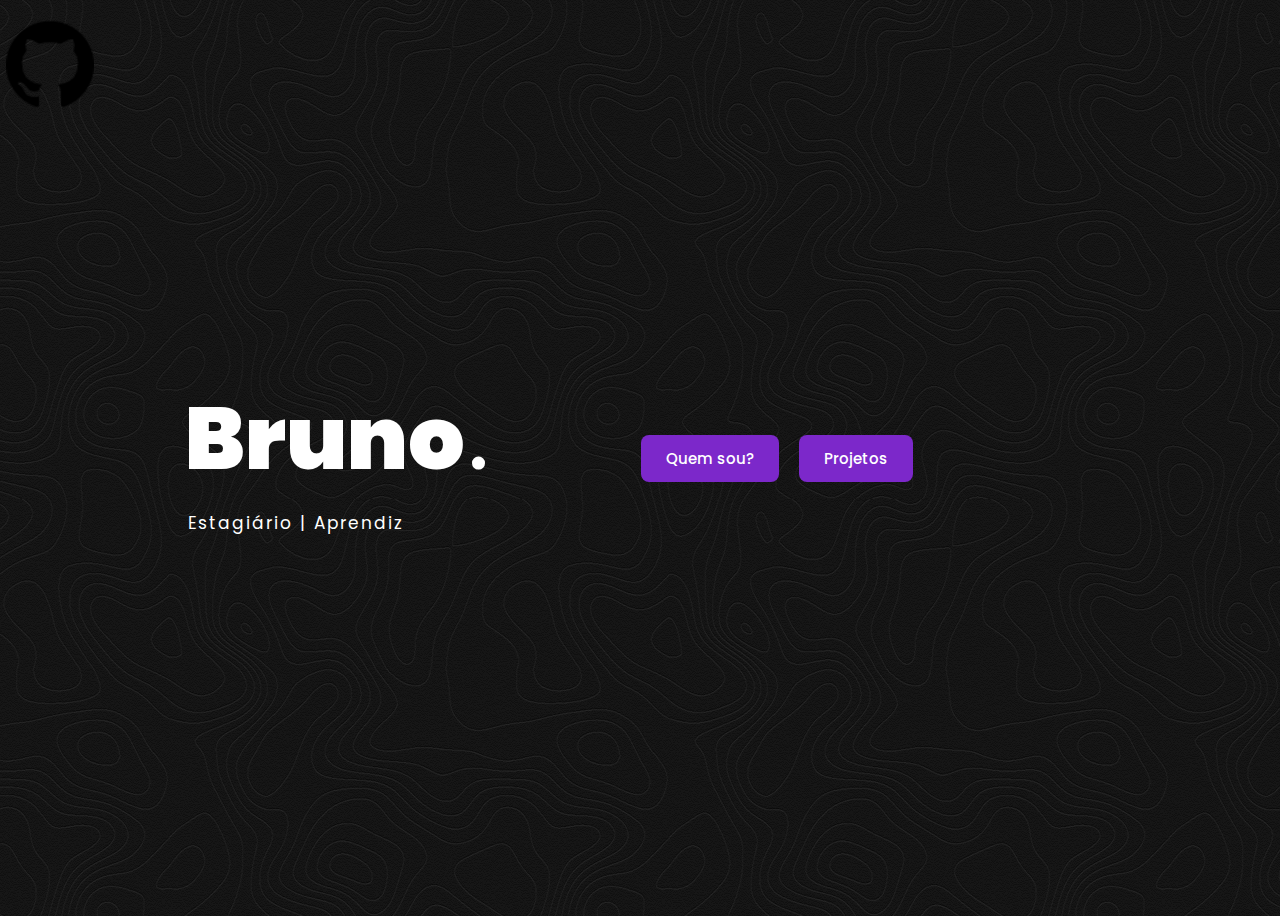
<file: index.html>
<!DOCTYPE html>
<html lang="pt-BR">

<head>
    <meta charset="UTF-8">
    <meta name="viewport" content="width=device-width, initial-scale=1.0">
    <title>Bruno</title>
    <link rel="icon" type="image/png" href="./assets/favicon.png">
    <link rel="stylesheet" href="style.css">
    <script src="script.js" defer=""></script>
    <link rel="preconnect" href="https://fonts.googleapis.com">
    <link rel="preconnect" href="https://fonts.gstatic.com" crossorigin="">
    <style>
        @import url('https://fonts.googleapis.com/css2?family=Poppins:ital,wght@0,100;0,200;0,300;0,400;0,500;0,600;0,700;0,800;0,900;1,100;1,200;1,300;1,400;1,500;1,600;1,700;1,800;1,900&display=swap');
    </style>
</head>

<body>
    <header>
        <a href="https://github.com/0xC0002" target="_blank" class="logo">
            <img src="assets/iconnew.png">
        </a>
    </header>
    <section class="hero">
        <div class="hero-text" bis_skin_checked="1">
            <h2>Bruno</h2>
            <h4>Estagiário | Aprendiz</h4>
        </div>
        <div class="main-hero" bis_skin_checked="1">
            <a href="./assets/who.html" class="btn">Quem sou?</a>
            <a href="./assets/projects.html" class="btn">Projetos</a>
        </div>
    </section>
    <script src="assets/particles.min.js"></script>
    <script>
        particlesJS("particles-js", {
            particles: {
                number: { value: 50, density: { enable: true, value_area: 800 } },
                color: { value: "#adadad" },
                shape: { type: "circle" },
                opacity: { value: 0.7, random: true },
                size: { value: 5, random: true }, /* size */
                move: { enable: true, speed: 3 } /* velocidade */
            },
        });
    </script>
</body>

</html>
</file>
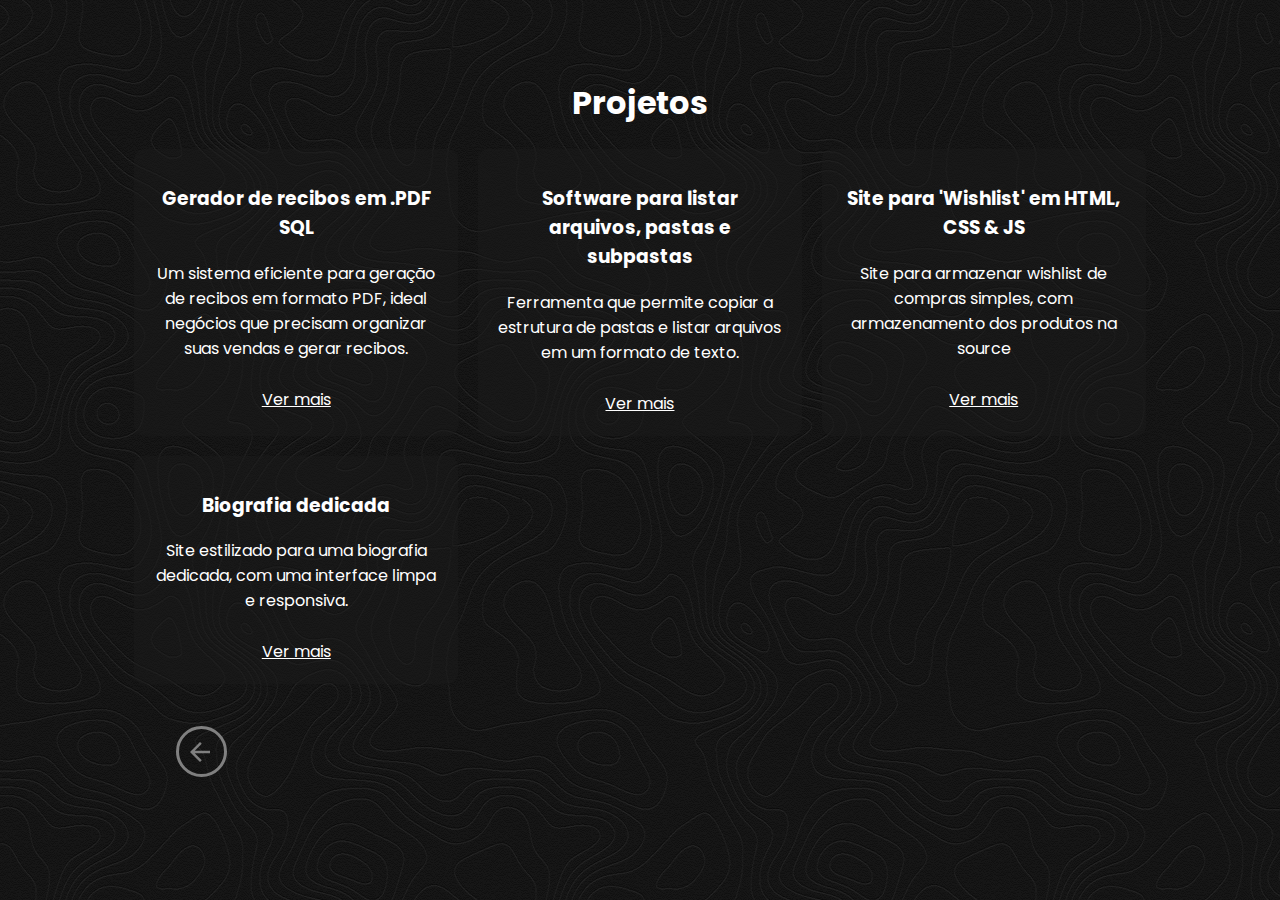
<file: assets/projects.html>
<!DOCTYPE html>
<html lang="pt-BR">

<head>
    <meta charset="UTF-8">
    <meta name="viewport" content="width=device-width, initial-scale=1.0">
    <title>Projetos</title>
    <link rel="icon" type="image/png" href="favicon.png">
    <link rel="stylesheet" href="../style.css">
    <script src="../script.js"></script>
    <link rel="preconnect" href="https://fonts.googleapis.com">
    <link rel="preconnect" href="https://fonts.gstatic.com" crossorigin="">
    <style>
        @import url('https://fonts.googleapis.com/css2?family=Poppins:ital,wght@0,100;0,200;0,300;0,400;0,500;0,600;0,700;0,800;0,900;1,100;1,200;1,300;1,400;1,500;1,600;1,700;1,800;1,900&display=swap');
    </style>

</head>

<body>

    <section class="projects">
        <h1>Projetos</h1>
        <div class="project-cards">
            <div class="card">
                <h3>Gerador de recibos em .PDF SQL</h3>
                <p>Um sistema eficiente para geração de recibos em formato PDF, ideal negócios que precisam organizar
                    suas vendas e gerar recibos.</p>
                <a href="https://github.com/0xC0002/gerarRecibosPDF" target="_blank">Ver mais</a>
            </div>
            <div class="card">
                <h3>Software para listar arquivos, pastas e subpastas</h3>
                <p>Ferramenta que permite copiar a estrutura de pastas e listar arquivos em um formato de texto.</p>
                <a href="https://github.com/0xC0002/Listagem" target="_blank">Ver mais</a>
            </div>
            <div class="card">
                <h3>Site para 'Wishlist' em HTML, CSS & JS</h3>
                <p>Site para armazenar wishlist de compras simples, com armazenamento dos produtos na source</p>
                <a href="https://0xc0002.github.io/myWishlist/" target="_blank">Ver mais</a>
            </div>
            <div class="card">
                <h3>Biografia dedicada</h3>
                <p>Site estilizado para uma biografia dedicada, com uma interface limpa e responsiva.</p>
                <a href="https://0xc0002.github.io/biografiaDedicada/" target="_blank">Ver mais</a>
            </div>
        </div>
        <div class="styled-wrapper" onclick="window.history.back();">
            <button class="button">
                <div class="button-box">
                    <span class="button-elem">
                        <svg viewBox="0 0 24 24" xmlns="http://www.w3.org/2000/svg" class="arrow-icon">
                            <path fill="gray" d="M20 11H7.83l5.59-5.59L12 4l-8 8 8 8 1.41-1.41L7.83 13H20v-2z"></path>
                        </svg>
                    </span>
                    <span class="button-elem">
                        <svg fill="gray" viewBox="0 0  24 24" xmlns="http://www.w3.org/2000/svg" class="arrow-icon">
                            <path d="M20 11H7.83l5.59-5.59L12 4l-8 8 8 8 1.41-1.41L7.83 13H20v-2z"></path>
                        </svg>
                    </span>
                </div>
            </button>
        </div>
        </div>
    </section>
    <script src="particles.min.js"></script>
    <script>
        particlesJS("particles-js", {
            particles: {
                number: { value: 50, density: { enable: true, value_area: 800 } },
                color: { value: "#adadad" },
                shape: { type: "circle" },
                opacity: { value: 0.7, random: true },
                size: { value: 5, random: true }, /* size */
                move: { enable: true, speed: 3 } /* velocidade */
            },
        });
    </script>
</body>

</html>
</file>
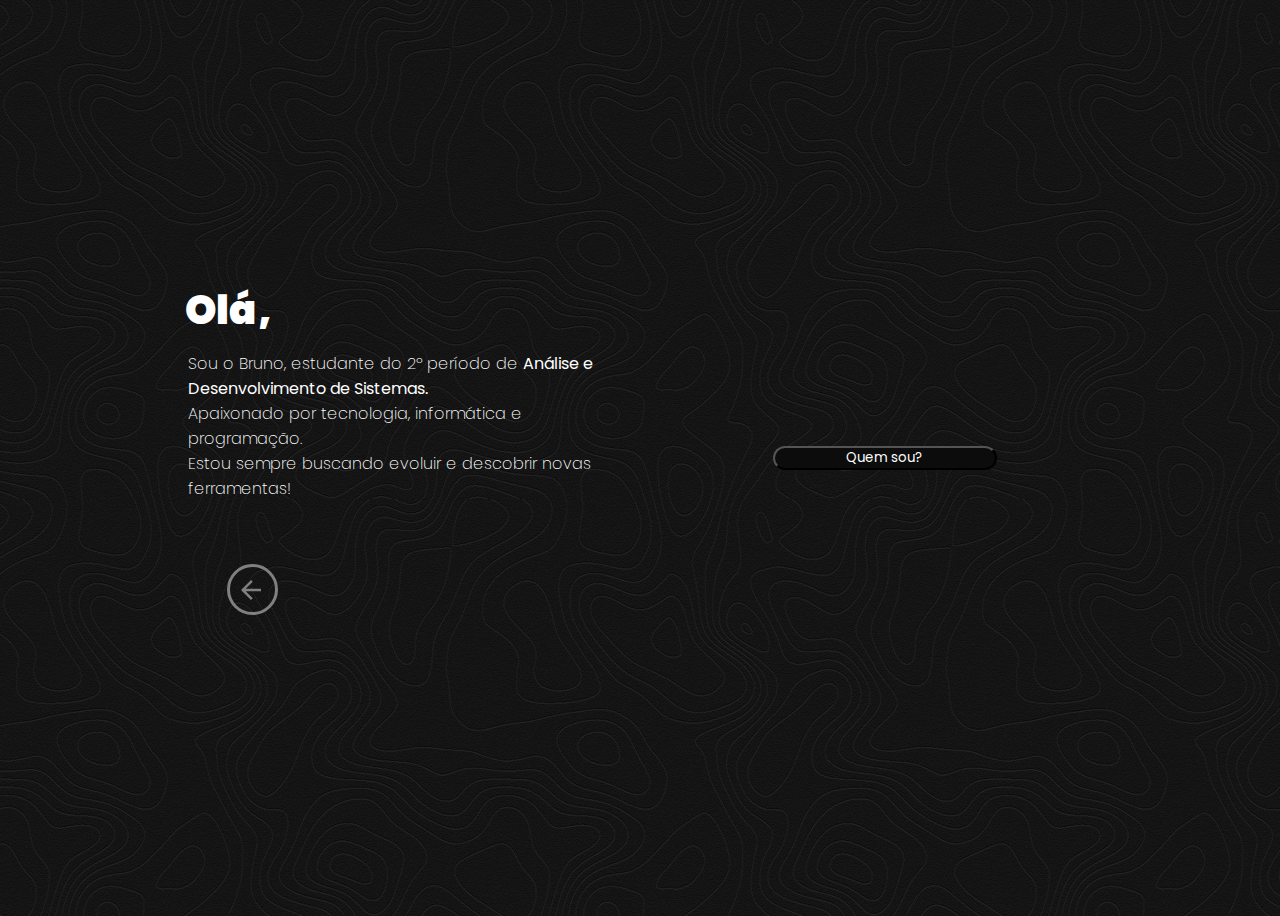
<file: assets/who.html>
<!DOCTYPE html>
<html lang="pt-BR">

<head>
    <meta charset="UTF-8">
    <meta name="viewport" content="width=device-width, initial-scale=1.0">
    <title>Sobre</title>
    <link rel="stylesheet" href="../style.css">
    <link rel="icon" type="image/png" href="favicon.png">
    <link rel="preconnect" href="https://fonts.googleapis.com">
    <link rel="preconnect" href="https://fonts.gstatic.com" crossorigin="">
    <style>
        @import url('https://fonts.googleapis.com/css2?family=Poppins:ital,wght@0,100;0,200;0,300;0,400;0,500;0,600;0,700;0,800;0,900;1,100;1,200;1,300;1,400;1,500;1,600;1,700;1,800;1,900&display=swap');
    </style>
    <script src="../script.js"></script>
</head>

<body>

    <section class="heroAbout">
        <div class="hero-textAbout" bis_skin_checked="1">
            <h2>Olá</h2>
            <h4>Sou o Bruno, estudante do 2º período de <strong>Análise e Desenvolvimento de
                    Sistemas.</strong><br>Apaixonado por tecnologia, informática e programação.<br>Estou sempre buscando evoluir e descobrir novas ferramentas!<br>
            </h4>
            <div class="styled-wrapper" onclick="window.history.back();">
                <button class="button">
                    <div class="button-box">
                        <span class="button-elem">
                            <svg viewBox="0 0 24 24" xmlns="http://www.w3.org/2000/svg" class="arrow-icon">
                                <path fill="gray" d="M20 11H7.83l5.59-5.59L12 4l-8 8 8 8 1.41-1.41L7.83 13H20v-2z">
                                </path>
                            </svg>
                        </span>
                        <span class="button-elem">
                            <svg fill="gray" viewBox="0 0  24 24" xmlns="http://www.w3.org/2000/svg" class="arrow-icon">
                                <path d="M20 11H7.83l5.59-5.59L12 4l-8 8 8 8 1.41-1.41L7.83 13H20v-2z"></path>
                            </svg>
                        </span>
                    </div>
                </button>
            </div>
        </div>
        <button onclick="openModal()" class="resume-btn">Quem sou?</button>
        <div id="resumeModal" class="modal">
            <div class="modal-content">
                <span class="close" onclick="closeModal()">&times;</span>
                <img src="curriculum.png" class="resume-image">
            </div>
        </div>
    </section>
    <script src="particles.min.js"></script>
    <script>
        particlesJS("particles-js", {
            particles: {
                number: { value: 50, density: { enable: true, value_area: 800 } },
                color: { value: "#adadad" },
                shape: { type: "circle" },
                opacity: { value: 0.7, random: true },
                size: { value: 5, random: true }, /* size */
                move: { enable: true, speed: 3 } /* velocidade */
            },
        });
    </script>
</body>

</html>
</file>
<file: style.css>
body {
  background-color: #000000;
  background-image: url(./assets/background.png);
  color: #ffffff;
  animation: fadeIn 2s ease-in-out;
}
@keyframes fadeIn {
  from {
    opacity: 0;
  }
  to {
    opacity: 1;
  }
}
* {
  padding: 0;
  box-sizing: border-box;
  list-style: none;
  text-decoration: none;
  font-family: "Poppins", sans-serif;
}
header {
  padding: 20px 2%;
  position: fixed;
  width: 100%;
  top: 0;
  right: 20px;
  z-index: 1000;
  display: flex;
  align-items: center;
  justify-content: space-between;
  transition: all 0.5s ease;
}
section {
  padding: 0 14%;
  unicode-bidi: isolate;
}
.hero {
  position: relative;
  width: 100%;
  height: 100vh;
  display: grid;
  background-position: center;
  align-items: center;
  grid-template-columns: repeat(2, 1fr);
  gap: -10rem;
}
.heroAbout {
  position: relative;
  width: 100%;
  height: 100vh;
  display: grid;
  background-position: center;
  align-items: center;
  grid-template-columns: repeat(2, 1fr);
  gap: 1rem;
}
.hero-text h2 {
  text-align: left;
  font-size: 88px;
  font-weight: 900;
  margin: 15px 0;
  position: relative;
  display: inline-block;
}
.hero-text h2::before {
  content: ".";
  align-items: center;
  position: absolute;
  right: -1.5rem;
  animation: blink 1.5s infinite;
  color: #ffffff;
  font-weight: 450;
}
.hero-textAbout h2 {
  font-size: 2.5rem;
  line-height: 1.8;
  font-weight: 900;
  margin: 15px 0;
  position: relative;
  display: inline-block;
}
.hero-textAbout h2::before {
  content: ",";
  align-items: center;
  position: absolute;
  right: -1rem;
  animation: blink 1.5s infinite;
  color: #ffffff;
}
@keyframes blink {
  0%,
  50% {
    opacity: 1;
  }
  50.01%,
  100% {
    opacity: 0;
  }
}
.hero-text h4 {
  font-size: 17px;
  font-weight: 400;
  letter-spacing: 2px;
  white-space: nowrap;
}

h4 {
  display: block;
  margin-block-start: -10px;
  margin-block-end: 1.33em;
  margin-inline-start: 3px;
  unicode-bidi: isolate;
}
.btn:first-child {
  margin-right: 15px;
}
.btn {
  margin: 1px 15px 1px 1px;
  padding: 10px 23px;
  display: inline-block;
  background: #7c28ca;
  border: 2px solid transparent;
  border-radius: 8px;
  color: #fff;
  font-size: 15px;
  font-weight: 500;
  transition: all 0.6s ease;
}
.btn:hover {
  background-color: #252525;
}
.hero-textAbout h4 {
  font-size: 16px;
  font-weight: 200;
  max-width: 900px;
  white-space: normal;
  position: relative;
  display: inline-block;
}
.modal {
  display: none;
  position: fixed;
  left: 0;
  top: 0;
  width: 100%;
  height: 100%;
  background-color: rgba(0, 0, 0, 0.98);
  justify-content: center;
  align-items: center;
  animation: fadeIn 1s ease-in-out;
}
.modal-content {
  background: white;
  padding: 5px;
  border-radius: 7px;
  text-align: center;
  position: relative;
}

.resume-image {
  width: 85%;
  border-radius: 3px;
}
.resume-btn {
  border-radius: 100px;
  color: rgb(255, 255, 255);
  background: #0c0c0c;
  margin-left: 28%;
  width: 50%;
  cursor: pointer;
}
.close {
  position: absolute;
  top: 10px;
  right: 20px;
  font-size: 30px;
  cursor: pointer;
  color: rgb(0, 0, 0);
}

/* Aba projetos */
.projects {
  padding: 50px 10%;
  text-align: center;
}
.project-cards {
  display: grid;
  grid-template-columns: repeat(auto-fill, minmax(250px, 1fr));
  gap: 20px;
}
.card {
  background: #1b1b1b79;
  padding: 20px;
  border-radius: 10px;
  color: #ffffff;
  transition: transform 0.3s ease;
}
.card:hover {
  transform: scale(1.05);
}
.card img {
  width: 100%;
  border-radius: 8px;
}
.card h3 {
  margin-top: 15px;
}
.card a {
  display: inline-block;
  margin-top: 10px;
  color: #fff;
  text-decoration: underline;
}
.styled-wrapper .button {
  display: block;
  position: relative;
  width: 65px;
  height: 65px;
  margin: 35px;
  overflow: hidden;
  outline: none;
  background-color: transparent;
  cursor: pointer;
  border: 0;
}

.styled-wrapper .button:before {
  content: "";
  position: absolute;
  border-radius: 50%;
  inset: 7px;
  border: 3px solid gray; /* branco | preto */
  transition: opacity 0.4s cubic-bezier(0.77, 0, 0.175, 1) 80ms,
    transform 0.5s cubic-bezier(0.455, 0.03, 0.515, 0.955) 80ms;
}

.styled-wrapper .button:after {
  content: "";
  position: absolute;
  border-radius: 50%;
  inset: 7px;
  border: 4px solid #3a3a3a;
  transform: scale(1.3);
  transition: opacity 0.4s cubic-bezier(0.165, 0.84, 0.44, 1),
    transform 0.5s cubic-bezier(0.25, 0.46, 0.45, 0.94);
  opacity: 0;
}

.styled-wrapper .button:hover:before,
.styled-wrapper .button:focus:before {
  opacity: 0;
  transform: scale(0.7);
  transition: opacity 0.4s cubic-bezier(0.165, 0.84, 0.44, 1),
    transform 0.5s cubic-bezier(0.25, 0.46, 0.45, 0.94);
}

.styled-wrapper .button:hover:after,
.styled-wrapper .button:focus:after {
  opacity: 1;
  transform: scale(1);
  transition: opacity 0.4s cubic-bezier(0.77, 0, 0.175, 1) 80ms,
    transform 0.5s cubic-bezier(0.455, 0.03, 0.515, 0.955) 80ms;
}

.styled-wrapper .button-box {
  display: flex;
  position: absolute;
  top: -6px;
  left: -6px;
}

.styled-wrapper .button-elem {
  display: block;
  width: 30px;
  height: 30px;
  margin: 24px 18px 0 22px;
  transform: rotate(360deg);
  fill: #f0eeef;
}

.styled-wrapper .button:hover .button-box,
.styled-wrapper .button:focus .button-box {
  transition: 0.4s;
  transform: translateX(-69px);
}
</file>
